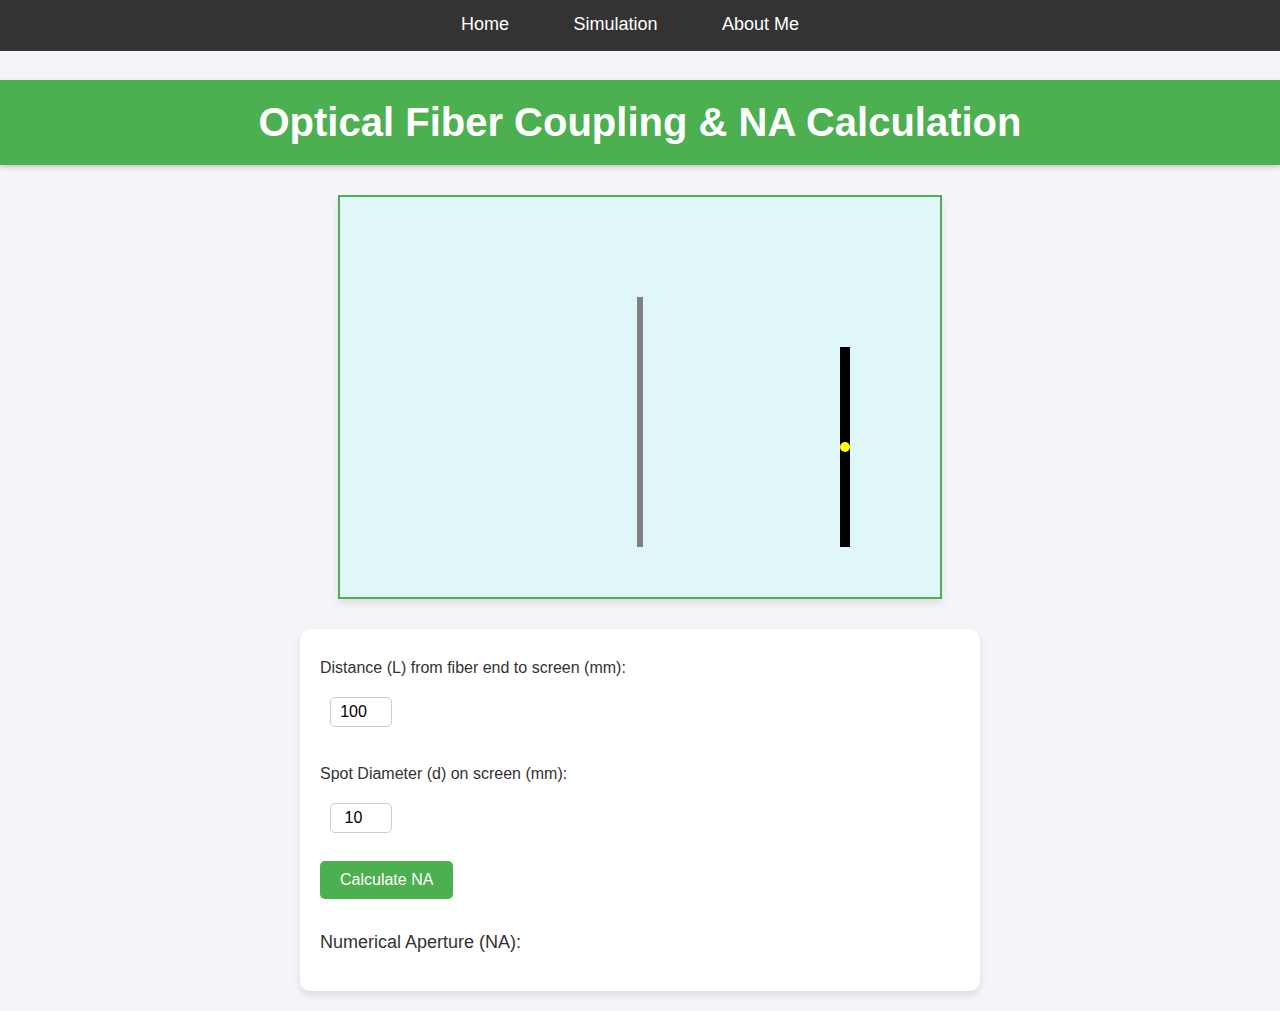
<file: code-on-lab-exo/index.html>
<!DOCTYPE html>
<html lang="en">
<head>
    <meta charset="UTF-8">
    <meta name="viewport" content="width=device-width, initial-scale=1.0">
    <title>Optical Fiber Coupling & NA Simulation</title>
    <link rel="stylesheet" href="style.css"> 
    <style>
        h1 {
            text-align: center; /* Center align the heading */
            margin-top: 20px; /* Optional: Add some top margin */
        }
        /* Navigation Bar */
        .navbar {
            background-color: #333;
            overflow: hidden;
            position: absolute;
            top: 0;
            width: 100%;
            animation: slideDown 0.5s ease-in-out; /* Animate navbar appearance */
        }

        .navbar ul {
            list-style-type: none;
            margin: 0;
            padding: 0;
            text-align: center;
        }

        .navbar ul li {
            display: inline;
            margin-right: 20px;
            position: relative; /* For positioning pseudo-element */
        }

        /* Navbar link styles with transition */
        .navbar ul li a {
            text-decoration: none;
            color: white;
            padding: 14px 20px;
            display: inline-block;
            font-size: 18px;
            transition: color 0.3s ease, transform 0.3s ease; 
        }

        /* Hover effects */
        .navbar ul li a:hover {
            background-color: #ddd;
            color: black;
            transform: scale(1.1); /* Slight scale effect on hover */
        }

        .navbar ul li a::after {
            content: '';
            display: block;
            height: 2px;
            width: 0;
            background: white;
            transition: width 0.3s ease; /* Smooth transition for the underline */
            margin: auto;
        }

        .navbar ul li a:hover::after {
            width: 100%; /* Full width on hover */
        }

        /* Animation for navbar appearance */
        @keyframes slideDown {
            from {
                transform: translateY(-100%); /* Start off-screen */
                opacity: 0; /* Fade out */
            }
            to {
                transform: translateY(0); /* End at normal position */
                opacity: 1; /* Fade in */
            }
        }

        h1 {
            text-align: center; 
            margin-top: 80px; 
        }
    </style>
</head>
<body>

    <!-- Navigation Bar -->
    <nav class="navbar">
        <ul>
            <li><a href="experiment.html">Home</a></li>
            <li><a href="index.html">Simulation</a></li>
            <li><a href="address.html">About Me</a></li> 
            
        </ul>
    </nav>

    <h1>Optical Fiber Coupling & NA Calculation</h1>
    
    <canvas id="fiberCanvas" width="600" height="400"></canvas>

    <div id="controls">
        <label for="distance">Distance (L) from fiber end to screen (mm): </label>
        <input type="number" id="distance" value="100"><br><br>

        <label for="spotDiameter">Spot Diameter (d) on screen (mm): </label>
        <input type="number" id="spotDiameter" value="10"><br><br>

        <button onclick="calculateNA()">Calculate NA</button><br><br>

        <p id="result">Numerical Aperture (NA): </p>
    </div>

    <script>
        // Draw the optical fiber setup
        function drawFiber() {
            const canvas = document.getElementById("fiberCanvas");
            const ctx = canvas.getContext("2d");

            // Clear the canvas
            ctx.clearRect(0, 0, canvas.width, canvas.height);

            // Draw the optical fiber (vertical line)
            ctx.beginPath();
            ctx.moveTo(300, 100); // Fiber start
            ctx.lineTo(300, 350); // Fiber end
            ctx.strokeStyle = "gray";
            ctx.lineWidth = 6;
            ctx.stroke();

            // Draw the screen (right side)
            ctx.fillStyle = "black";
            ctx.fillRect(500, 150, 10, 200);

            // Draw the spot on the screen
            let distance = document.getElementById("distance").value;
            let spotDiameter = document.getElementById("spotDiameter").value;

            // Spot size adjusts with input diameter
            ctx.beginPath();
            ctx.arc(505, 250, spotDiameter / 2, 0, 2 * Math.PI);
            ctx.fillStyle = "yellow";
            ctx.fill();
        }

        // Calculate Numerical Aperture (NA)
        function calculateNA() {
            let distance = parseFloat(document.getElementById("distance").value);
            let spotDiameter = parseFloat(document.getElementById("spotDiameter").value);

            // Formula to calculate NA
            let NA = spotDiameter / Math.sqrt(Math.pow(spotDiameter, 2) + 4 * Math.pow(distance, 2));

            // Display the result
            document.getElementById("result").innerHTML = "Numerical Aperture (NA): " + NA.toFixed(4);

            // Redraw fiber with updated values
            drawFiber();
        }

        // Initial draw
        drawFiber();
    </script>

</body>
</html>
</file>
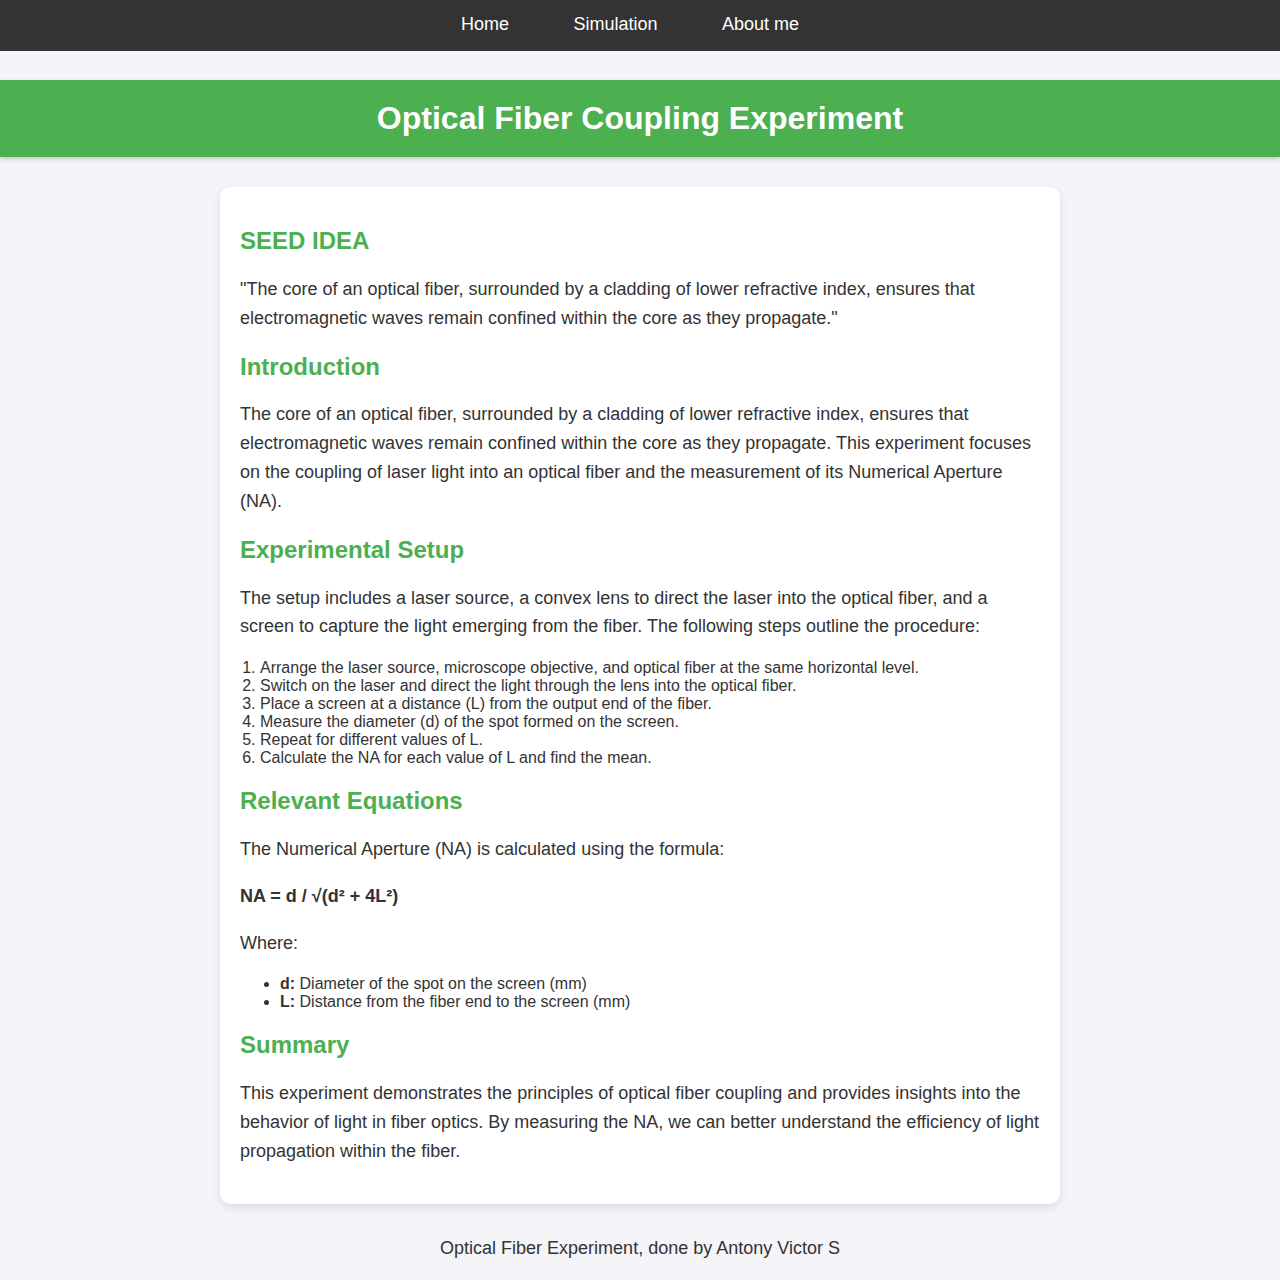
<file: code-on-lab-exo/experiment.html>
<!DOCTYPE html>
<html lang="en">
<head>
    <meta charset="UTF-8">
    <meta name="viewport" content="width=device-width, initial-scale=1.0">
    <title>Optical Fiber Coupling Experiment</title>
    <link rel="stylesheet" href="style1.css"> 
    <style>
        /* Navigation Bar */
        .navbar {
            background-color: #333;
            overflow: hidden;
            position: absolute;
            top: 0;
            width: 100%;
            animation: slideDown 0.5s ease-in-out; 
        }

        .navbar ul {
            list-style-type: none;
            margin: 0;
            padding: 0;
            text-align: center;
        }

        .navbar ul li {
            display: inline;
            margin-right: 20px;
            position: relative;
        }

       
        .navbar ul li a {
            text-decoration: none;
            color: white;
            padding: 14px 20px;
            display: inline-block;
            font-size: 18px;
            transition: color 0.3s ease, transform 0.3s ease; 
        }

        
        .navbar ul li a:hover {
            background-color: #ddd;
            color: black;
            transform: scale(1.1); 
        }

    
        .navbar ul li a::after {
            content: '';
            display: block;
            height: 2px;
            width: 0;
            background: white;
            transition: width 0.3s ease; /* Smooth transition for the underline */
            margin: auto;
        }

        .navbar ul li a:hover::after {
            width: 100%; /* Full width on hover */
        }

        /* Animation for navbar appearance */
        @keyframes slideDown {
            from {
                transform: translateY(-100%); /* Start off-screen */
                opacity: 0; /* Fade out */
            }
            to {
                transform: translateY(0); /* End at normal position */
                opacity: 1; /* Fade in */
            }
        }

        
        h1 {
            text-align: center; 
            margin-top: 80px; 
        }
    </style>
</head>
<body>

    <!-- Navigation Bar -->
    <nav class="navbar">
        <ul>
            <li><a href="experiment.html">Home</a></li>
            <li><a href="index.html">Simulation</a></li>
            <li><a href="address.html">About me</a></li>
        </ul>
    </nav>

    <h1>Optical Fiber Coupling Experiment</h1>

    <div class="container">
        <section id="introduction">
            <h2>SEED IDEA</h2>
            <p> "The core of an optical fiber, surrounded by a cladding of lower refractive index, ensures that electromagnetic waves remain confined within the core as they propagate."</p>
            <h2>Introduction</h2>
            <p>The core of an optical fiber, surrounded by a cladding of lower refractive index, ensures that electromagnetic waves remain confined within the core as they propagate. This experiment focuses on the coupling of laser light into an optical fiber and the measurement of its Numerical Aperture (NA).</p>
        </section>

        <section id="experimental-setup">
            <h2>Experimental Setup</h2>
            <p>The setup includes a laser source, a convex lens to direct the laser into the optical fiber, and a screen to capture the light emerging from the fiber. The following steps outline the procedure:</p>
            <ol>
                <li>Arrange the laser source, microscope objective, and optical fiber at the same horizontal level.</li>
                <li>Switch on the laser and direct the light through the lens into the optical fiber.</li>
                <li>Place a screen at a distance (L) from the output end of the fiber.</li>
                <li>Measure the diameter (d) of the spot formed on the screen.</li>
                <li>Repeat for different values of L.</li>
                <li>Calculate the NA for each value of L and find the mean.</li>
            </ol>
        </section>

        <section id="equations">
            <h2>Relevant Equations</h2>
            <p>The Numerical Aperture (NA) is calculated using the formula:</p>
            <p style="font-weight: bold;">NA = d / √(d² + 4L²)</p>
            <p>Where:</p>
            <ul>
                <li><strong>d:</strong> Diameter of the spot on the screen (mm)</li>
                <li><strong>L:</strong> Distance from the fiber end to the screen (mm)</li>
            </ul>
        </section>

        <section id="summary">
            <h2>Summary</h2>
            <p>This experiment demonstrates the principles of optical fiber coupling and provides insights into the behavior of light in fiber optics. By measuring the NA, we can better understand the efficiency of light propagation within the fiber.</p>
        </section>
    </div>

    <footer>
        <p>Optical Fiber Experiment, done by Antony Victor S</p>
    </footer>

</body>
</html>
</file>
<file: code-on-lab-exo/style.css>
/* Style for the entire body */
body {
    font-family: 'Arial', sans-serif;
    background-color: #f4f4f9;
    margin: 0;
    padding: 0;
    color: #333;
    font-size: 16px; /* Base font size */
}

/* Styling for the navbar */
.navbar {
    background-color: #333;
    overflow: hidden;
}

.navbar ul {
    list-style-type: none;
    margin: 0;
    padding: 0;
    text-align: center;
}

.navbar ul li {
    display: inline;
    margin-right: 20px;
}

.navbar ul li a {
    text-decoration: none;
    color: white;
    padding: 14px 20px;
    display: inline-block;
    font-size: 18px;
}

.navbar ul li a:hover {
    background-color: #ddd;
    color: black;
}

/* Styling for the main heading */
h1 {
    background-color: #4CAF50;
    color: white;
    padding: 20px;
    margin: 0;
    box-shadow: 0 2px 5px rgba(0, 0, 0, 0.2);
    font-size: 2.5em; /* Increased heading size */
}

/* Center and style the canvas element */
canvas {
    border: 2px solid #4CAF50;
    background-color: #e0f7fa;
    margin: 30px auto;
    display: block;
    box-shadow: 0 4px 8px rgba(0, 0, 0, 0.1);
}

/* Styling for the controls and form elements */
#controls {
    background-color: #fff;
    margin: 20px auto;
    padding: 20px;
    width: 50%;
    border-radius: 10px;
    box-shadow: 0 4px 8px rgba(0, 0, 0, 0.1);
}

/* Form label styling */
label {
    display: block; /* Stack labels above inputs */
    margin: 10px 0; /* Add spacing */
    font-size: 16px;
    color: #333;
}

/* Input fields styling */
input[type="number"] {
    width: 50px;
    padding: 5px;
    margin: 10px;
    border: 1px solid #ccc;
    border-radius: 5px;
    font-size: 16px;
    text-align: center;
}

input[type="number"]:focus {
    border-color: #4CAF50; /* Change border color on focus */
    outline: none; /* Remove default outline */
    box-shadow: 0 0 5px rgba(76, 175, 80, 0.5); /* Add shadow for effect */
}

/* Button styling */
button {
    background-color: #4CAF50;
    color: white;
    padding: 10px 20px;
    border: none;
    border-radius: 5px;
    font-size: 16px;
    cursor: pointer;
    transition: background-color 0.3s ease; /* Smooth transition */
}

button:hover {
    background-color: #45a049;
}

/* Styling for result display */
#result {
    font-size: 18px;
    color: #333;
    margin-top: 15px;
}

/* Responsive Design */
@media (max-width: 600px) {
    #controls {
        width: 90%; /* Make controls full-width on smaller screens */
    }

    .navbar ul li {
        display: block; /* Stack links vertically */
        margin: 10px 0; /* Adjust margin */
    }
/* Smooth transition for navbar links */
.navbar ul li a {
    transition: background-color 0.3s ease, color 0.3s ease;
}

/* Smooth hover effect for navbar links */
.navbar ul li a:hover {
    background-color: #ddd;
    color: black;
}

/* Smooth transition for the main heading */
h1 {
    animation: fadeIn 1s ease-in-out;
}

/* Keyframes for fadeIn animation */
@keyframes fadeIn {
    from {
        opacity: 0;
        transform: translateY(-20px);
    }
    to {
        opacity: 1;
        transform: translateY(0);
    }
}

}
</file>
<file: code-on-lab-exo/style1.css>
/* General Styles */
body {
    font-family: Arial, sans-serif;
    background-color: #f4f4f9;
    margin: 0;
    padding: 0;
    color: #333;
}

/* Navigation Bar */
.navbar {
    background-color: #333;
    overflow: hidden;
    position: relative;
    width: 100%;
    animation: slideDown 0.5s ease-in-out; /* Animate navbar appearance */
}

.navbar ul {
    list-style-type: none;
    margin: 0;
    padding: 0;
    text-align: center;
}

.navbar ul li {
    display: inline;
    margin-right: 20px;
    position: relative; /* For positioning pseudo-element */
}

.navbar ul li a {
    text-decoration: none;
    color: white;
    padding: 14px 20px;
    display: inline-block;
    font-size: 18px;
    transition: color 0.3s ease, transform 0.3s ease; /* Smooth transition */
}

.navbar ul li a:hover {
    background-color: #ddd;
    color: black;
    transform: scale(1.1); /* Slight scale effect on hover */
}

/* Underline effect on hover */
.navbar ul li a::after {
    content: '';
    display: block;
    height: 2px;
    width: 0;
    background: white;
    transition: width 0.3s ease; /* Smooth transition for the underline */
    margin: auto;
}

.navbar ul li a:hover::after {
    width: 100%; /* Full width on hover */
}

/* Animation for navbar appearance */
@keyframes slideDown {
    from {
        transform: translateY(-100%); /* Start off-screen */
        opacity: 0; /* Fade out */
    }
    to {
        transform: translateY(0); /* End at normal position */
        opacity: 1; /* Fade in */
    }
}

/* Main Heading */
h1 {
    background-color: #4CAF50;
    color: white;
    padding: 20px;
    text-align: center;
    box-shadow: 0 2px 5px rgba(0, 0, 0, 0.2);
}

/* Container Styles */
.container {
    max-width: 800px;
    margin: 30px auto; /* Center the container */
    padding: 20px;
    background-color: #fff;
    border-radius: 10px;
    box-shadow: 0 4px 8px rgba(0, 0, 0, 0.1);
}

/* Section Styles */
h2 {
    font-size: 24px; /* Larger font for section headings */
    margin-top: 20px;
    color: #4CAF50; /* Green color for headings */
}

p {
    font-size: 18px; /* Larger font size for paragraphs */
    line-height: 1.6; /* Improved readability */
}

ol {
    padding-left: 20px; /* Indentation for ordered list */
}

footer {
    text-align: center;
    margin-top: 20px;
    font-size: 16px;
}

/* Responsive Design */
@media (max-width: 768px) {
    .navbar ul li {
        display: block; /* Stack items on smaller screens */
        margin-bottom: 10px;
    }
/* Smooth transition for section headings */
h2 {
    transition: color 0.3s ease;
}

/* Change color on hover for headings */
h2:hover {
    color: #4CAF50; /* Change to a color of your choice */
}

/* Smooth transition for sections */
.container > section {
    opacity: 0;
    transform: translateY(20px);
    animation: fadeIn 1s ease forwards; /* Add fadeIn animation */
    animation-delay: 0.3s; /* Delay for the first section */
}

.container > section:nth-child(1) {
    animation-delay: 0.3s; /* Introduction */
}
.container > section:nth-child(2) {
    animation-delay: 0.6s; /* Experimental Setup */
}
.container > section:nth-child(3) {
    animation-delay: 0.9s; /* Relevant Equations */
}
.container > section:nth-child(4) {
    animation-delay: 1.2s; /* Summary */
}

/* Keyframes for fadeIn animation */
@keyframes fadeIn {
    from {
        opacity: 0;
        transform: translateY(20px);
    }
    to {
        opacity: 1;
        transform: translateY(0);
    }
}

}
</file>
